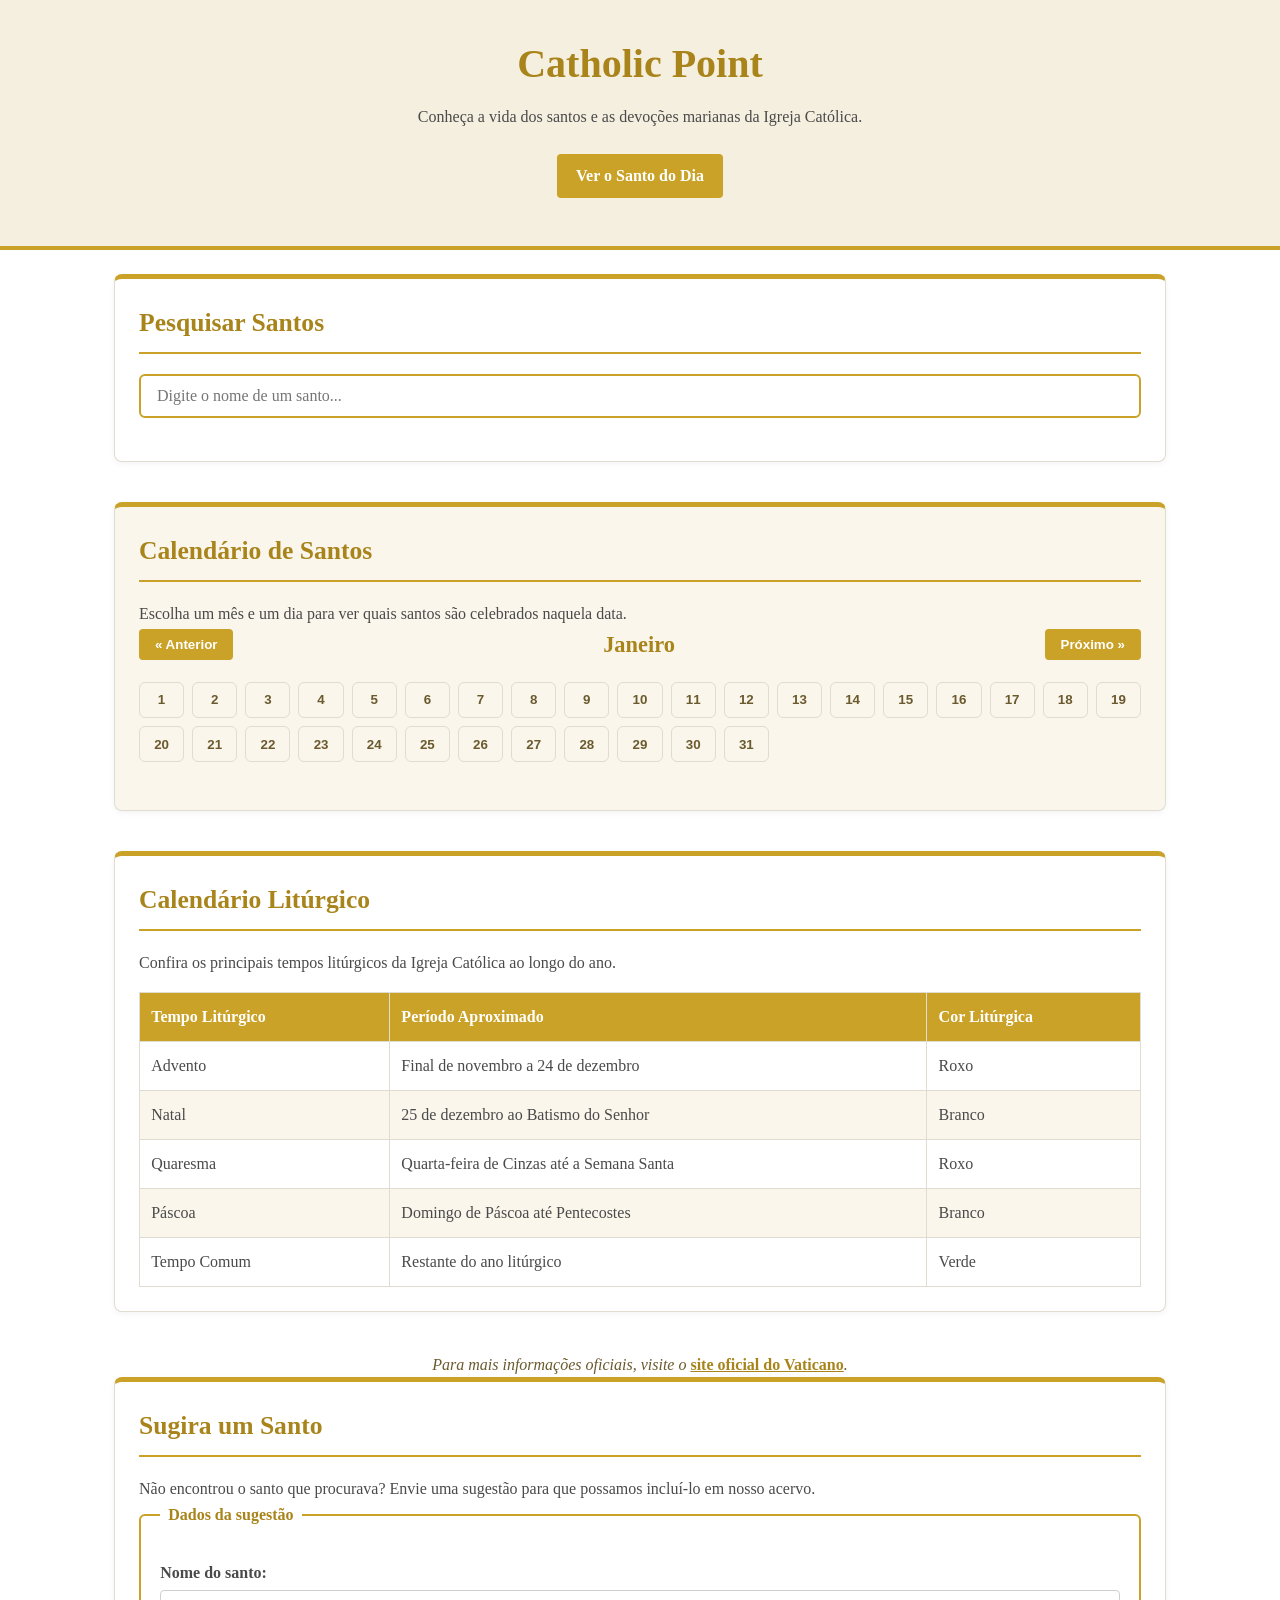
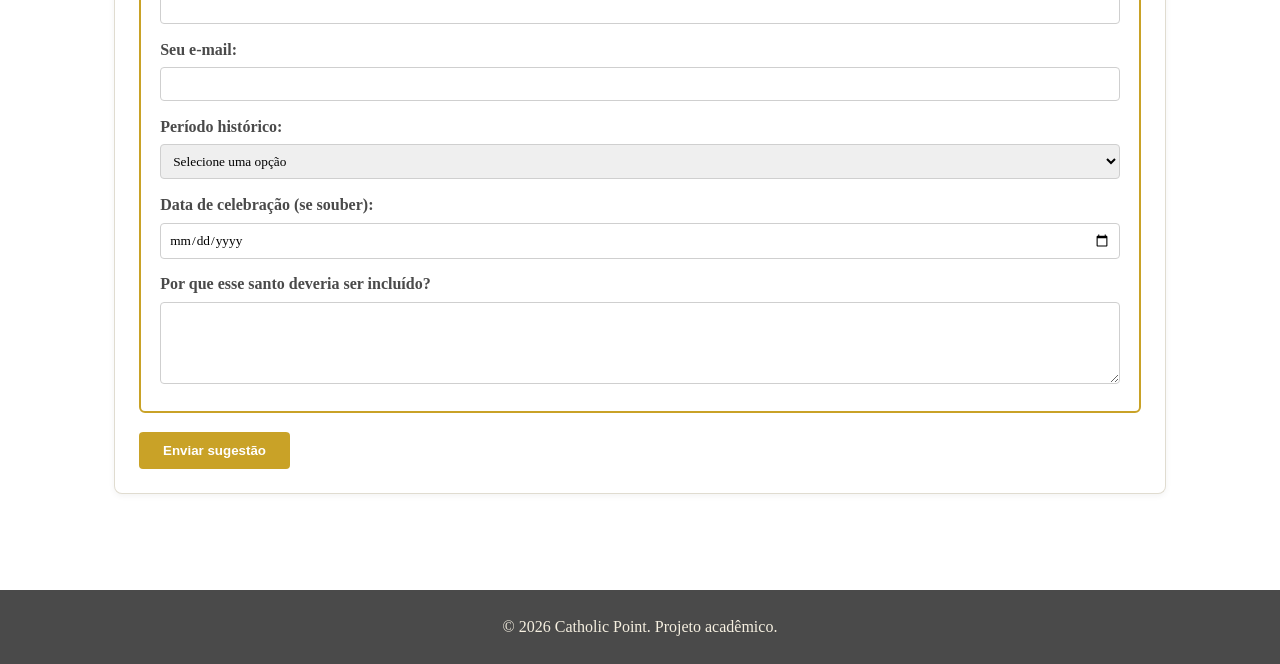
<file: index.html>
<!DOCTYPE html>
<html lang="pt-BR">
 
<head>
 
    <meta charset="UTF-8">
 
    <meta
        name="viewport"
        content="width=device-width, initial-scale=1.0"
    >
 
    <title>Catholic Point</title>
 
    <link rel="stylesheet" href="css/style.css">
 
</head>
 
 
<body>
 
 
    <!-- =================================================
         CABEÇALHO
         ================================================= -->
 
    <header>
 
        <h1>Catholic Point</h1>
 
        <p>
            Conheça a vida dos santos e as devoções marianas
            da Igreja Católica.
        </p>
 
        <video controls width="600" class="video-oculto" preload="none">
            <source src="./assets/video/deus-no-cotidiano.webm" type="video/webm">
            <source src="./assets/video/deus-no-cotidiano.mp4" type="video/mp4">
            <p>
                Seu navegador não suporta o elemento de vídeo.
                <a href="assets/videos/aula.mp4">Baixe o vídeo</a>.
            </p>
        </video>
 
        <p>
            <a href="santo-do-dia.html">
                Ver o Santo do Dia
            </a>
        </p>
 
    </header>
 
 
 
    <!-- =================================================
         CONTEÚDO PRINCIPAL
         ================================================= -->
 
    <main>
 
 
        <!-- =================================================
             BARRA DE PESQUISA
             ================================================= -->
 
        <section id="busca-santos">
 
            <h2>
                Pesquisar Santos
            </h2>
 
            <input
                type="text"
                id="campo-busca"
                placeholder="Digite o nome de um santo..."
            >
 
            <div id="resultado-busca"></div>
 
        </section>
 
 
 
        <!-- =================================================
             CALENDÁRIO DE SANTOS
             ================================================= -->
 
        <section id="calendario-santos">
 
            <h2>
                Calendário de Santos
            </h2>
 
            <p>
                Escolha um mês e um dia para ver quais santos
                são celebrados naquela data.
            </p>
 
            <div class="navegacao-mes">
 
                <button type="button" onclick="mesAnterior()">
                    &laquo; Anterior
                </button>
 
                <h3 id="titulo-mes">Janeiro</h3>
 
                <button type="button" onclick="proximoMes()">
                    Próximo &raquo;
                </button>
 
            </div>
 
            <div id="grade-dias" class="grade-dias"></div>
 
            <div id="resultado-calendario"></div>
 
        </section>
 
 
 
        <!-- =================================================
             CALENDÁRIO LITÚRGICO
             ================================================= -->
 
        <section id="calendario-liturgico">
 
            <h2>
                Calendário Litúrgico
            </h2>
 
            <p>
                Confira os principais tempos litúrgicos da Igreja Católica
                ao longo do ano.
            </p>
 
            <div class="tabela-scroll">
            <table>
 
                <thead>
                    <tr>
                        <th>Tempo Litúrgico</th>
                        <th>Período Aproximado</th>
                        <th>Cor Litúrgica</th>
                    </tr>
                </thead>
 
                <tbody>
                    <tr>
                        <td>Advento</td>
                        <td>Final de novembro a 24 de dezembro</td>
                        <td>Roxo</td>
                    </tr>
                    <tr>
                        <td>Natal</td>
                        <td>25 de dezembro ao Batismo do Senhor</td>
                        <td>Branco</td>
                    </tr>
                    <tr>
                        <td>Quaresma</td>
                        <td>Quarta-feira de Cinzas até a Semana Santa</td>
                        <td>Roxo</td>
                    </tr>
                    <tr>
                        <td>Páscoa</td>
                        <td>Domingo de Páscoa até Pentecostes</td>
                        <td>Branco</td>
                    </tr>
                    <tr>
                        <td>Tempo Comum</td>
                        <td>Restante do ano litúrgico</td>
                        <td>Verde</td>
                    </tr>
                </tbody>
 
            </table>
            </div>
 
 
 
        </section>
 
        <p class="link-vaticano">
            Para mais informações oficiais, visite o
            <a href="https://www.vatican.va/content/vatican/pt.html" target="_blank" rel="noopener noreferrer">site oficial do Vaticano</a>.
        </p>
 
 
 
        <!-- =================================================
             FORMULÁRIO - SUGERIR UM SANTO
             ================================================= -->
 
        <section id="sugerir-santo">
 
            <h2>
                Sugira um Santo
            </h2>
 
            <p>
                Não encontrou o santo que procurava? Envie uma sugestão
                para que possamos incluí-lo em nosso acervo.
            </p>
 
            <form id="form-sugestao" action="https://formspree.io/f/xeaqzgbk" method="POST">
 
                <fieldset>
 
                    <legend>
                        Dados da sugestão
                    </legend>
 
                    <label for="nome-santo-sugerido">
                        Nome do santo:
                    </label>
                    <input
                        type="text"
                        id="nome-santo-sugerido"
                        name="nome-santo-sugerido"
                        pattern="[A-Za-zÀ-ÿ\s]+"
                        title="Digite apenas letras e espaços"
                        required
                    >
 
                    <label for="email-solicitante">
                        Seu e-mail:
                    </label>
                    <input
                        type="email"
                        id="email-solicitante"
                        name="email-solicitante"
                        required
                    >
 
                    <label for="periodo-sugerido">
                        Período histórico:
                    </label>
                    <select
                        id="periodo-sugerido"
                        name="periodo-sugerido"
                        required
                    >
                        <option value="">Selecione uma opção</option>
                        <option value="primeiros-seculos">Primeiros Séculos</option>
                        <option value="medievais">Medieval</option>
                        <option value="modernos">Moderno</option>
                        <option value="contemporaneos">Contemporâneo</option>
                    </select>
 
                    <label for="data-celebracao-sugerida">
                        Data de celebração (se souber):
                    </label>
                    <input
                        type="date"
                        id="data-celebracao-sugerida"
                        name="data-celebracao-sugerida"
                        min="1900-01-01"
                        max="2026-12-31"
                    >
 
                    <label for="motivo-sugestao">
                        Por que esse santo deveria ser incluído?
                    </label>
                    <textarea
                        id="motivo-sugestao"
                        name="motivo-sugestao"
                        rows="4"
                        required
                    ></textarea>
 
                </fieldset>
 
                <button type="submit">
                    Enviar sugestão
                </button>
 
            </form>
 
        </section>
 
    </main>
 
 
 
    <!-- =================================================
         RODAPÉ
         ================================================= -->
 
    <footer>
 
        <p>
            &copy; 2026 Catholic Point. Projeto acadêmico.
        </p>
 
    </footer>
 
 
 
    <!-- =================================================
         JAVASCRIPT
         ================================================= -->
 
    <script src="./js/santos.js"></script>
 
    <script src="./js/script.js"></script>
 
</body>
</html>
</file>
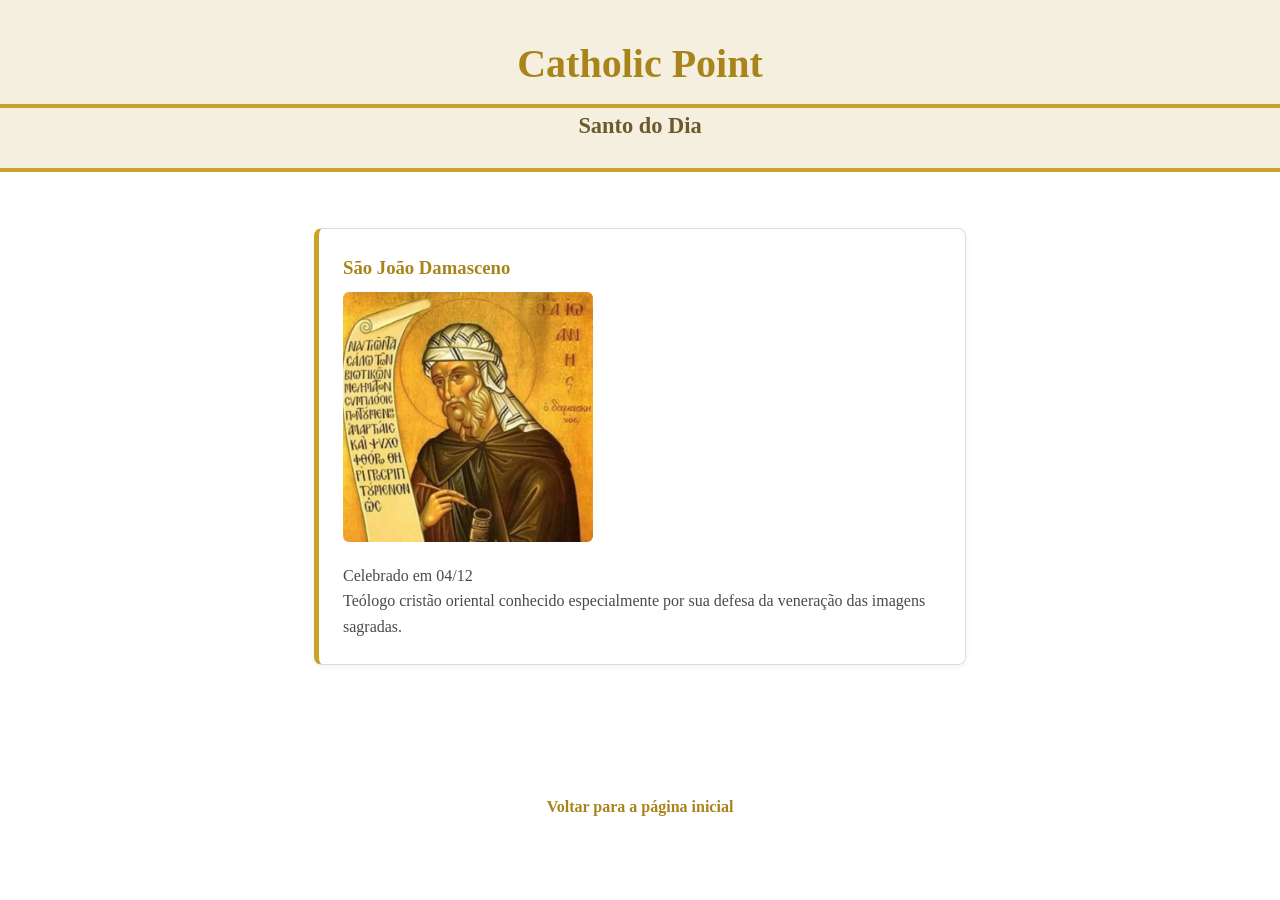
<file: santo-do-dia.html>
<!DOCTYPE html>

<html lang="pt-BR">

<head>
    <meta charset="UTF-8">
    <meta name="viewport" content="width=device-width, initial-scale=1.0">

    <link rel="stylesheet" href="css/style.css">


<title>Santo do Dia - Catholic Point</title>


</head>

<body>


<h1>Catholic Point</h1>

<h2>Santo do Dia</h2>

<div id="santos-do-dia">
    <!-- Os santos do dia serão inseridos aqui pelo JavaScript -->
</div>

<br>

<a href="index.html">
    Voltar para a página inicial
</a>

<script src="js/santos.js"></script>
<script src="js/santo-do-dia.js"></script>


</body>

</html>
</file>
<file: css/style.css>
/* ===== RESET E BASE ===== */
* {
    box-sizing: border-box;
    margin: 0;
    padding: 0;
}
 
body {
    font-family: 'Georgia', 'Times New Roman', serif;
    background-color: #ffffff;
    color: #4a4a4a;
    line-height: 1.6;
}
 
/* ===== HEADER ===== */
header {
    background-color: #f5efe0;
    padding: 2rem 1.5rem;
    text-align: center;
    border-bottom: 4px solid #c9a227;
}
 
header h1 {
    font-size: 2.5rem;
    color: #a8841b;
    margin-bottom: 0.5rem;
}
 
header p {
    margin-bottom: 1rem;
}
 
/* ===== VÍDEO OCULTO (mantido no código, sem aparecer visualmente) ===== */
.video-oculto {
    display: none;
}
 
header a {
    display: inline-block;
    background-color: #c9a227;
    color: #ffffff;
    padding: 0.6rem 1.2rem;
    border-radius: 4px;
    text-decoration: none;
    font-weight: bold;
    margin-top: 0.5rem;
    transition: background-color 0.2s ease;
}
 
header a:hover {
    background-color: #a8841b;
}
 
/* ===== MAIN ===== */
main {
    max-width: 1100px;
    margin: 0 auto;
    padding: 1.5rem;
}
 
/* ===== SEÇÕES GERAIS (separação visual) ===== */
main > section {
    background-color: #ffffff;
    border: 1px solid #e0dcd0;
    border-top: 5px solid #c9a227;
    border-radius: 8px;
    padding: 1.5rem;
    margin-bottom: 2.5rem;
    box-shadow: 0 2px 6px rgba(0, 0, 0, 0.05);
}
 
main > section:nth-child(even) {
    background-color: #faf6ec;
}
 
main > section h2 {
    color: #a8841b;
    font-size: 1.6rem;
    border-bottom: 2px solid #c9a227;
    padding-bottom: 0.5rem;
    margin-bottom: 1.2rem;
}
 
/* ===== BARRA DE PESQUISA ===== */
#campo-busca {
    width: 100%;
    padding: 0.7rem 1rem;
    border: 2px solid #c9a227;
    border-radius: 6px;
    font-size: 1rem;
    font-family: inherit;
    margin-bottom: 1.2rem;
}
 
#campo-busca:focus {
    outline: none;
    border-color: #a8841b;
    box-shadow: 0 0 0 3px rgba(201, 162, 39, 0.2);
}
 
#resultado-busca {
    display: flex;
    flex-direction: column;
    gap: 1.2rem;
}
 
/* ===== CALENDÁRIO DE SANTOS ===== */
.navegacao-mes {
    display: flex;
    align-items: center;
    justify-content: space-between;
    margin-bottom: 1.2rem;
}
 
.navegacao-mes h3 {
    color: #a8841b;
    font-size: 1.4rem;
    min-width: 140px;
    text-align: center;
}
 
.navegacao-mes button {
    background-color: #c9a227;
    color: #ffffff;
    border: none;
    padding: 0.5rem 1rem;
    border-radius: 4px;
    font-weight: bold;
    cursor: pointer;
    transition: background-color 0.2s ease;
}
 
.navegacao-mes button:hover {
    background-color: #a8841b;
}
 
.grade-dias {
    display: grid;
    grid-template-columns: repeat(auto-fill, minmax(45px, 1fr));
    gap: 0.5rem;
    margin-bottom: 1.5rem;
}
 
.botao-dia {
    background-color: #faf6ec;
    border: 1px solid #e0dcd0;
    border-radius: 6px;
    padding: 0.6rem 0;
    font-weight: bold;
    color: #6b5a2e;
    cursor: pointer;
    transition: background-color 0.2s ease, color 0.2s ease;
}
 
.botao-dia:hover {
    background-color: #f0e6c8;
}
 
.botao-dia-ativo {
    background-color: #c9a227;
    color: #ffffff;
    border-color: #a8841b;
}
 
#resultado-calendario {
    display: flex;
    flex-direction: column;
    gap: 1.2rem;
}
 
.mensagem-vazia {
    color: #6b5a2e;
    font-style: italic;
    text-align: center;
    padding: 1rem 0;
}
 
/* ===== CARD DE CADA SANTO ===== */
.card-santo {
    background-color: #ffffff;
    border: 1px solid #e0dcd0;
    border-left: 5px solid #c9a227;
    border-radius: 8px;
    padding: 1.2rem;
    box-shadow: 0 2px 6px rgba(0, 0, 0, 0.05);
}
 
.card-santo h3 {
    color: #a8841b;
    font-size: 1.3rem;
    margin-bottom: 0.6rem;
}
 
.card-santo .imagem-santo {
    display: block;
    max-width: 220px;
    height: auto;
    border-radius: 6px;
    border: 2px solid #e0dcd0;
    margin-bottom: 0.8rem;
}
 
.card-conteudo p {
    margin-bottom: 0.5rem;
}
 
.card-conteudo strong {
    color: #6b5a2e;
}
 
/* ===== TABELA (calendário litúrgico) ===== */
.tabela-scroll {
    overflow-x: auto;
    -webkit-overflow-scrolling: touch;
}
 
table {
    width: 100%;
    border-collapse: collapse;
    margin-top: 1rem;
}
 
table th,
table td {
    border: 1px solid #e0dcd0;
    padding: 0.7rem;
    text-align: left;
}
 
table th {
    background-color: #c9a227;
    color: #ffffff;
}
 
table tr:nth-child(even) {
    background-color: #faf6ec;
}
 
/* ===== LINK PARA O SITE DO VATICANO ===== */
.link-vaticano {
    text-align: center;
    margin-top: 1.5rem;
    font-style: italic;
    color: #6b5a2e;
}
 
.link-vaticano a {
    color: #a8841b;
    font-weight: bold;
    font-style: normal;
    text-decoration: underline;
    transition: color 0.2s ease;
}
 
.link-vaticano a:hover {
    color: #c9a227;
    text-decoration: none;
}
 
/* ===== FORMULÁRIO ===== */
fieldset {
    border: 2px solid #c9a227;
    border-radius: 6px;
    padding: 1.2rem;
}
 
legend {
    color: #a8841b;
    font-weight: bold;
    padding: 0 0.5rem;
}
 
form label {
    display: block;
    margin-top: 0.8rem;
    font-weight: bold;
    color: #4a4a4a;
}
 
form input,
form select,
form textarea {
    width: 100%;
    padding: 0.5rem;
    margin-top: 0.3rem;
    border: 1px solid #cfcfcf;
    border-radius: 4px;
    font-family: inherit;
}
 
form button,
form input[type="submit"] {
    margin-top: 1.2rem;
    background-color: #c9a227;
    color: #ffffff;
    border: none;
    padding: 0.7rem 1.5rem;
    border-radius: 4px;
    cursor: pointer;
    font-weight: bold;
}
 
form button:hover,
form input[type="submit"]:hover {
    background-color: #a8841b;
}
 
/* ===== FOOTER ===== */
footer {
    background-color: #4a4a4a;
    color: #f5efe0;
    text-align: center;
    padding: 1.5rem;
    margin-top: 2rem;
}
 
/* ===== PÁGINA SANTO DO DIA (mesmo estilo do site) ===== */
body > h1 {
    background-color: #f5efe0;
    color: #a8841b;
    text-align: center;
    padding: 2rem 1.5rem 0.5rem;
    border-bottom: 4px solid #c9a227;
    font-size: 2.5rem;
}
 
body > h2 {
    background-color: #f5efe0;
    color: #6b5a2e;
    text-align: center;
    padding: 0 1.5rem 1.5rem;
    border-bottom: 4px solid #c9a227;
    font-size: 1.4rem;
}
 
#santos-do-dia {
    max-width: 700px;
    margin: 2rem auto;
    padding: 1.5rem;
}
 
#santos-do-dia > div {
    background-color: #ffffff;
    border: 1px solid #e0dcd0;
    border-left: 5px solid #c9a227;
    border-radius: 8px;
    padding: 1.5rem;
    margin-bottom: 1.5rem;
    box-shadow: 0 2px 6px rgba(0, 0, 0, 0.05);
}
 
#santos-do-dia h3 {
    color: #a8841b;
    margin-bottom: 0.6rem;
}
 
#santos-do-dia img {
    max-width: 250px;
    border-radius: 6px;
    margin-bottom: 0.8rem;
}
 
body > a {
    display: block;
    text-align: center;
    margin: 1.5rem auto;
    color: #a8841b;
    font-weight: bold;
    text-decoration: none;
}
 
body > a:hover {
    text-decoration: underline;
}
 
/* ===== RESPONSIVIDADE (tablet) ===== */
@media (max-width: 768px) {
    header {
        padding: 1.5rem 1rem;
    }
 
    header h1 {
        font-size: 1.8rem;
    }
 
    main {
        padding: 1rem;
    }
 
    main > section {
        padding: 1rem;
        margin-bottom: 1.5rem;
    }
 
    main > section h2 {
        font-size: 1.3rem;
    }
 
    .grade-dias {
        grid-template-columns: repeat(auto-fill, minmax(38px, 1fr));
    }
 
    .card-santo {
        padding: 1rem;
    }
 
    .card-santo .imagem-santo {
        max-width: 100%;
    }
 
    table {
        min-width: 500px;
    }
 
    fieldset {
        padding: 1rem;
    }
}
 
/* ===== RESPONSIVIDADE (celular pequeno) ===== */
@media (max-width: 480px) {
    header {
        padding: 1.2rem 0.8rem;
    }
 
    header h1 {
        font-size: 1.4rem;
    }
 
    header p {
        font-size: 0.9rem;
    }
 
    header a {
        display: block;
        width: 100%;
        text-align: center;
    }
 
    main > section h2 {
        font-size: 1.15rem;
    }
 
    .navegacao-mes {
        flex-direction: column;
        gap: 0.6rem;
    }
 
    .grade-dias {
        grid-template-columns: repeat(auto-fill, minmax(32px, 1fr));
    }
 
    .card-santo h3 {
        font-size: 1.1rem;
    }
 
    form button,
    form input[type="submit"] {
        width: 100%;
    }
 
    footer {
        padding: 1rem;
        font-size: 0.85rem;
    }
 
    #santos-do-dia img,
    .card-santo .imagem-santo {
        max-width: 100%;
    }
}
</file>
